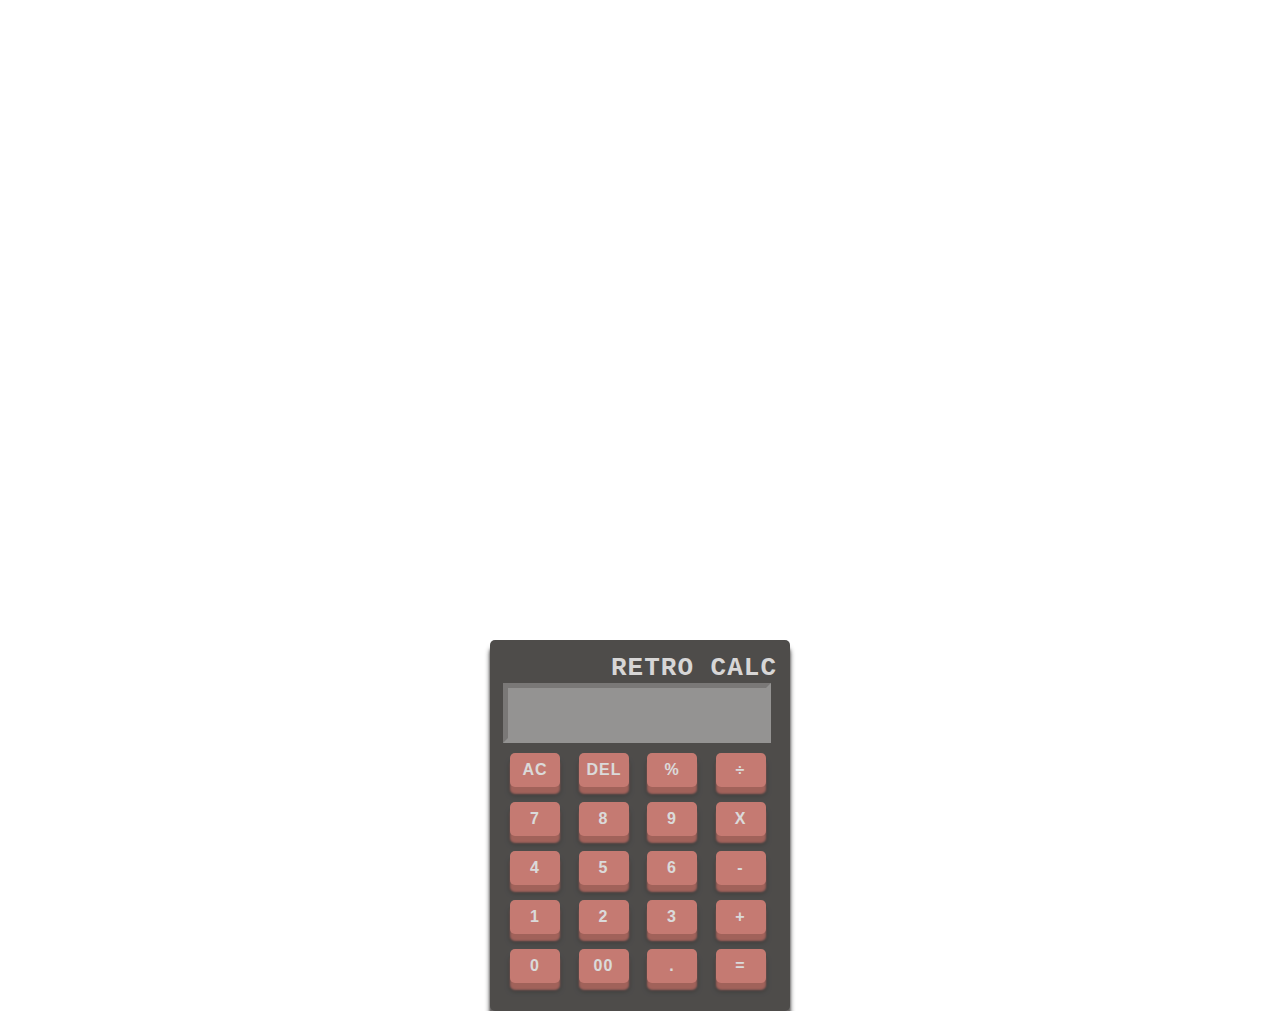
<file: Calculator App/index.html>
<!DOCTYPE html>
<html lang="en">
<head>
    <meta charset="UTF-8">
    <meta http-equiv="X-UA-Compatible" content="IE=edge">
    <meta name="viewport" content="width=device-width, initial-scale=1.0">
    <title>Calculator App</title>
    <link rel="stylesheet" href="style.css" />
</head>
<body>
    <div class="container">
        <h1 id="title" dir="rtl">Retro Calc</h1>
        <input type="text" dir="rtl" class="display" />
    
        <div class="buttons">
            <button class="operator row-1" id="ac" data-value="AC">AC</button>
            <button class="operator row-1" id="del" data-value="DEL">DEL</button>
            <button class="operator row-1" id="percentage" data-value="%">%</button>
            <button class="operator row-1" id="divide" data-value="/">÷</button>

            <button class="row-2" id="7" data-value="7">7</button>
            <button class="row-2" id="8" data-value="8">8</button>
            <button class="row-2" id="9" data-value="9">9</button>
            <button class="operator row-2" id="times" data-value="*">x</button>

            <button class="row-3" id="4" data-value="4">4</button>
            <button class="row-3" id="5" data-value="5">5</button>
            <button class="row-3" id="6" data-value="6">6</button>
            <button class="operator row-3" id="minus" data-value="-">-</button>

            <button class="row-4" id="1" data-value="1">1</button>
            <button class="row-4" id="2" data-value="2">2</button>
            <button class="row-4" id="3" data-value="3">3</button>
            <button class="operator" id="plus" data-value="+">+</button>

            <button id="0" data-value="0">0</button>
            <button id="00" data-value="00">00</button>
            <button id="." data-value=".">.</button>
            <button class="operator" id="equals" data-value="=">=</button>
        </div>
    </div>

    <script src="script.js"></script>
</body>
</html>
</file>
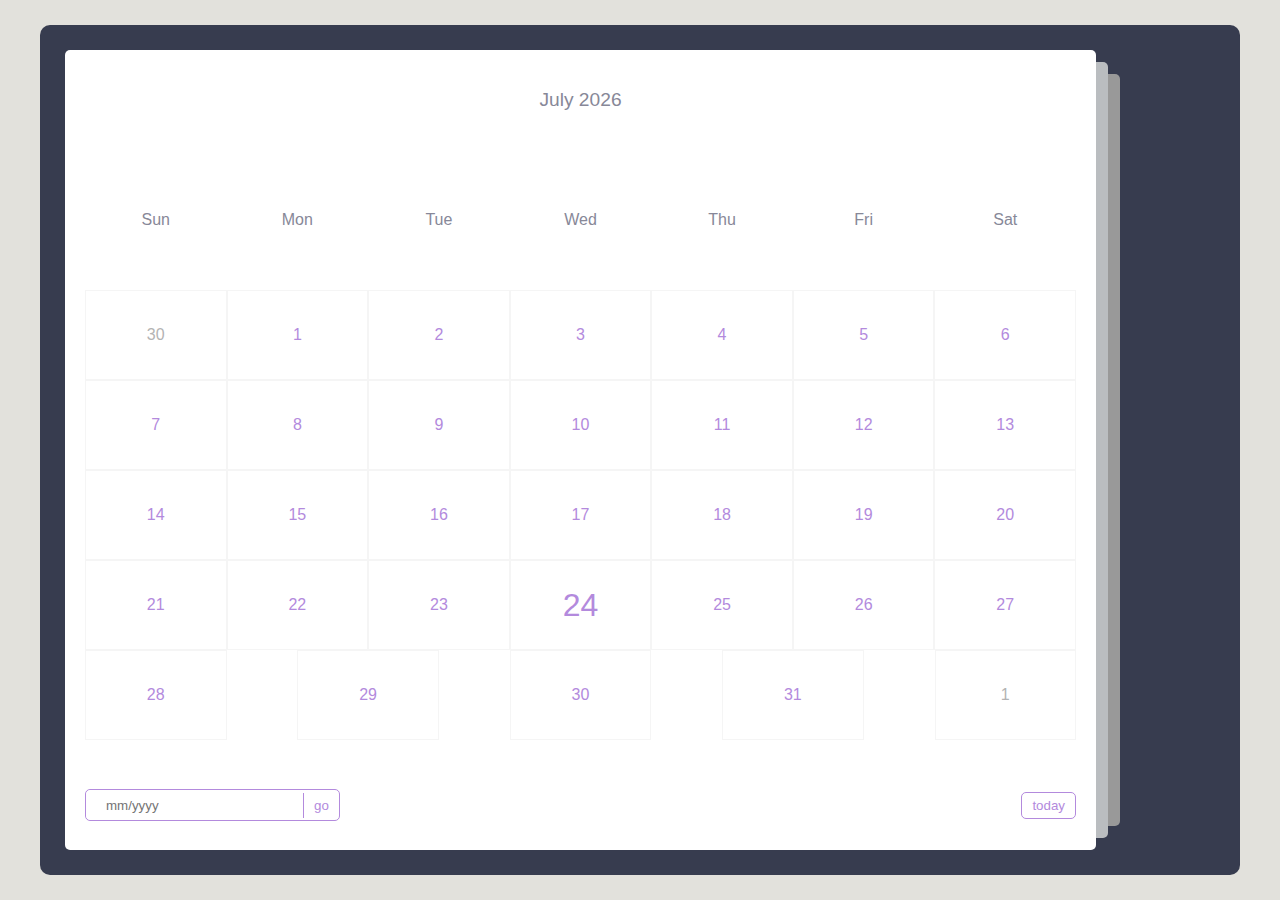
<file: Calendar/index.html>
<!DOCTYPE html>
<html lang="en">
<head>
    <meta charset="UTF-8">
    <meta http-equiv="X-UA-Compatible" content="IE=edge">
    <meta name="viewport" content="width=device-width, initial-scale=1.0">
    <link rel="stylesheet" href="styles.css">
    <link rel="stylesheet" href="https://cdnjs.cloudflare.com/ajax/libs/font-awesome/6.4.2/css/all.min.css" integrity="sha512-z3gLpd7yknf1YoNbCzqRKc4qyor8gaKU1qmn+CShxbuBusANI9QpRohGBreCFkKxLhei6S9CQXFEbbKuqLg0DA==" crossorigin="anonymous" referrerpolicy="no-referrer" />
    <title>Calendar</title>
</head>
<body>
    <!-- Main Body of the calendar-->
    <div class="container">
        <div class="left">
            <div class="calendar">
                <div class="month">
                    <i class="fa fa-angle-left prev"></i>
                    <div class="date"></div>
                    <i class="fa fa-angle-right next"></i>
                </div>
                <div class="weekdays">
                    <div>Sun</div>
                    <div>Mon</div>
                    <div>Tue</div>
                    <div>Wed</div>
                    <div>Thu</div>
                    <div>Fri</div>
                    <div>Sat</div>
                </div>
                <div class="days">
                  <!-- Days are in Js file-->
                </div>
                <div class="goto-today">
                    <div class="goto">
                        <input type="text" placeholder="mm/yyyy" class="date-input">
                        <button class="goto-btn">go</button>
                    </div>
                    <button class="today-btn">today</button>
                </div>
            </div>
        </div>
    </div>
    <script src="script.js"></script>
</body>
</html>
</file>
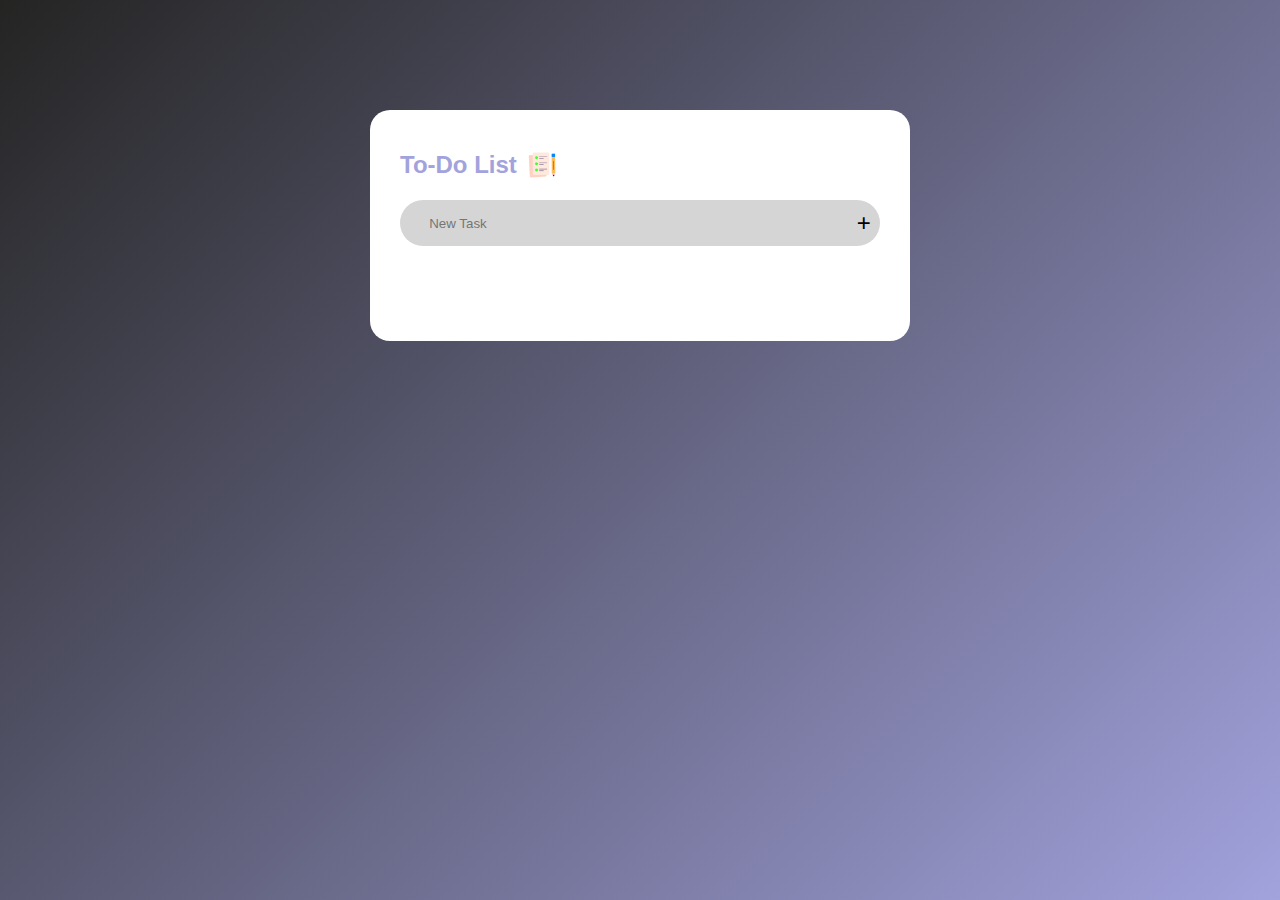
<file: To-Do-list App/index.html>
<!DOCTYPE html>
<html lang="en">
<head>
    <meta charset="UTF-8">
    <meta name="viewport" content="width=device-width, initial-scale=1.0">
    <title>To Do List</title>
    <link href="styles.css" rel="stylesheet">
</head>
<body>
    <div class="container">
        <div class="todo-app">
            <h2>To-Do List<img src="images/icon.png"></h2>
            <div class="row">
                <input type="text" id="input-box" placeholder="New Task">
                <button onclick="addTask()">+</button>
                
            </div>
            <ul id="list-container">
                <!--<li class="checked">Task 1</li>
                <li>Task 2</li>
                <li>Task 3</li>-->
            </ul>
        </div>
    </div>

    <script src="index.js"></script>
</body>
</html>
</file>
<file: Calculator App/style.css>
html{
    display: flex;
    justify-content: center;
    margin-top: 50%;
}

*{
    margin: 0;
    padding: 0;
    box-sizing: border-box;
    font-family: "Courier New", Courier, monospace;
}

.buttons{
    display: grid;
    grid-template-columns: auto auto auto auto;
    margin-top: 10px;
}

.display{
    border-width: 5px;
    border-color: #fff;
    display: flex;
    width: 268px;
    height: 60px;
    opacity: 40%;
}

.container {
    --bg: #22201e;
    --text-color: #cecccc;
    position: relative;
    width: 300px;
    border: none;
    background: var(--bg);
    color: var(--text-color);
    padding: 1em;
    font-weight: bold;
    font-size: small;
    text-transform: uppercase;
    transition: 0.2s;
    border-radius: 5px;
    opacity: 0.8;
    letter-spacing: 1px;
    box-shadow: #464241 0px 7px 2px, #000 0px 8px 5px;
}
 
button {
    --bg: #dd695c;
    --text-color: #fff;
    position: relative;
    width: 50px;
    border: none;
    left: 7px;
    background: var(--bg);
    color: var(--text-color);
    padding: 0.5em;
    font-weight: bolder;
    font-size: medium;
    font-family:'Lucida Sans', 'Lucida Sans Regular', 'Lucida Grande', 'Lucida Sans Unicode', Geneva, Verdana, sans-serif;
    text-transform: uppercase;
    transition: 0.2s;
    border-radius: 5px;
    opacity: 0.8;
    letter-spacing: 1px;
    box-shadow: #a54237 0px 7px 2px, #000 0px 8px 5px;
    margin-bottom: 15px;
}
  
  button:hover {
    opacity: 1;
}
  
  button:active {
    top: 4px;
    box-shadow: #c0392b 0px 3px 2px,#000 0px 3px 5px;
}
</file>
<file: Calendar/styles.css>
:root{
    ---primary-color: #b38add;
}

*{
    margin: 0;
    padding: 0;
    box-sizing: border-box;
    font-family: 'Poppins', sans-serif;
}

body{
    min-height: 100vh;
    display: flex;
    align-items: center;
    justify-content: center;
    background-color: #e2e1dc;
}

.container{
    position: relative;
    width: 1200px;
    min-height: 850px;
    margin: 0 auto;
    padding: 5px;
    color: #fff;
    display: flex;
    border-radius: 10px;
    background-color: #373c4f;
}

.left{
    width: 90%;
    padding: 20px;
}

.calendar{
    position: relative;
    width: 100%;
    height: 100%;
    display: flex;
    flex-direction: column;
    flex-wrap: wrap;
    justify-content: space-between;
    color: #878898;
    border-radius: 5px;
    background-color: #fff;
}

.calendar::before,
.calendar::after{
    content: "";
    position: absolute;
    top: 50%;
    left: 100%;
    width: 12px;
    height: 97%;
    border-radius: 0 5px 5px 0;
    background-color: #d3d5d6d7;
    transform: translateY(-50%);
}

.calendar::before{
    height: 94%;
    left: calc(100% + 12px);
    background-color: rgb(153, 153, 153);
}

.calendar .month{
    width: 100%;
    height: 100px;
    display: flex;
    align-items: center;
    justify-content: space-between;
    padding: 0 100px;
    font-size: 1.2rem;
    font-weight: 500;
    text-transform: capitalize;
}

.calendar .month .prev,
.calendar .month .next{
    cursor: pointer;
}

.calendar .month .prev:hover,
.calendar .month .next:hover{
    color: var(---primary-color);
}

.calendar .weekdays{
    width: 100%;
    height: 100px;
    display: flex;
    align-items: center;
    justify-content: space-between;
    padding: 0 20px;
    font-size: 1rem;
    font-weight: 500;
    text-transform: capitalize;
}

    /* DAYS */

.calendar .weekdays div{
    width: 14.28%;
    height: 100%;
    display: flex;
    align-items: center;
    justify-content: center;
}

.calendar .days{
    width: 100%;
    display: flex;
    flex-wrap: wrap;
    justify-content: space-between;
    padding: 0 20px;
    font-size: 1rem;
    font-weight: 500;
    margin-bottom: 20px;
}

.calendar .days .day{
    width: 14.28%;
    height: 90px;
    display: flex;
    align-items: center;
    justify-content: center;
    cursor: pointer;
    color: var(---primary-color);
    border: 1px solid #f5f5f5;
}

.calendar .day:not(prev-date, next-date):hover{
    color: #fff;
    background-color: var(---primary-color);
}

.calendar .days .prev-date,
.calendar .days .next-date{
    color: #b3b3b3;
}

.calendar .days .active{
    position: relative;
    font-size: 2rem;
    color: #fff;
    background-color: var(---primary-color);
}

.calendar .days .active::before{
    content: "";
    position: absolute;
    top: 0;
    left: 0;
    width: 100%;
    height: 100%;
    box-shadow: 0 0 10px 2px var(---primary-color);
}

.calendar .days .today{
    font-size: 2rem;
}

.calendar .days .event{
    position: relative;
}

.calendar .days .event::after{
    content: "";
    position: absolute;
    bottom: 10%;
    left: 50%;
    width: 75%;
    height: 6px;
    border-radius: 30px;
    transform: translateX(-50%);
    background-color: var(---primary-color);
}

.calendar .event:hover::after{
    background-color: #fff;
}

.calendar .active.event::after{
    background-color: #fff;
    bottom: 20%;
}

.calendar .active.event{
    padding-bottom: 10px;
}

    /* DAYS */
    /* BUTTONS */

.calendar .goto-today{
    width: 100%;
    height: 50px;
    display: flex;
    align-items: center;
    justify-content: space-between;
    gap: 5px;
    padding: 0 20px;
    margin-bottom: 20px;
    color: var(---primary-color);
}

.calendar .goto-today .goto{
    display: flex;
    align-items: center;
    border-radius: 5px;
    overflow: hidden;
    border: 1px solid var(---primary-color);
}

.calendar .goto-today .goto input{
    width: 100%;
    height: 30px;
    outline: none;
    border: none;
    border-radius: 5px;
    padding: 0 20px;
    color: var(---primary-color);
    border-radius: 5px;
}

.calendar .goto-today button{
    padding: 5px 10px;
    border: 1px solid var(---primary-color);
    border-radius: 5px;
    background-color: transparent;
    cursor: pointer;
    color: var(---primary-color);
}

.calendar .goto-today .goto button:hover{
    color: #fff;
    background-color: var(---primary-color);
}

.calendar .goto-today .goto button{
    border: none;
    border-left: 1px solid var(---primary-color);
    border-radius: 0;
}

    /* BUTTONS */
</file>
<file: To-Do-list App/styles.css>
*{
    margin: 0;
    padding: 0;
    font-family: 'poppins', sans-serif;
    box-sizing: border-box;
}

.container{
    width: 100%;
    min-height: 100vh;
    background: linear-gradient(135deg, #242423, #a2a2dd);
    padding: 10px;
}

.todo-app{
    width: 100%;
    max-width: 540px; 
    background: #fff;
    margin: 100px auto 20px;
    padding: 40px 30px 70px;
    border-radius: 20px;
}
.todo-app h2{
    color: #a2a2dd;
    display: flex;
    align-items: center;
    margin-bottom: 20px;
}

.todo-app h2 img{
    width: 30px;
    margin-left: 10px;
}

.row{
    display: flex;
    justify-content: space-between;
    align-items: center;
    background: rgb(214, 213, 213);
    border-radius: 30px;
    padding-left: 20px;
    margin-bottom: 25px;
}

input{
    flex: 1;
    border: none;
    outline: none;
    background: transparent;
    padding: 2%;
}

button{
    border: none;
    outline: none;
    background: transparent;
    padding: 2%;
    font-size: x-large;
    cursor: pointer;
}

ul li{
    list-style: none;
    font-size: 17px;
    padding: 5px 10px 10px 30px;
    user-select: none;
    cursor: pointer;
    position: relative;
}

ul li::before{
    content: '';
    position: absolute;
    height: 28px;
    width: 28px;
    border-radius: 50%;
    background-image: url(images/unchecked.png);
    background-size: cover;
    background-position: center;
    top: 1px;
    left: 1px;
}

ul li.checked{
    color: #555;
    text-decoration: line-through;
}

ul li.checked::before{
    background-image: url(images/checked.png);
}

ul li span{
    position: absolute;
    right: 0;
    top: 5px;
    width: 40px;
    height: 40px;
    font-size: 20px;
    color: #555;
    line-height: 40px;
    text-align: center;
}

ul li span:hover{
    background: #edeef0;
}
</file>
